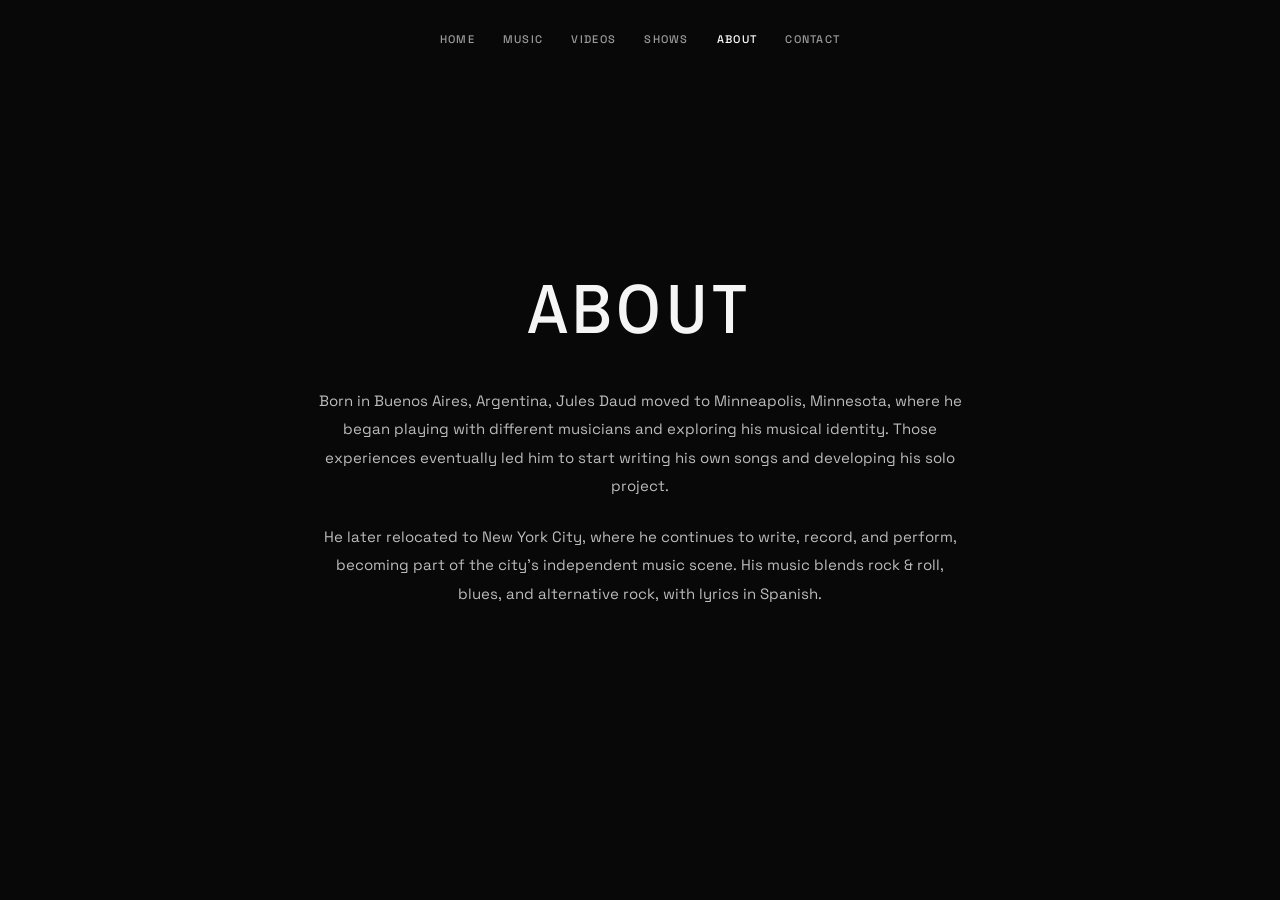
<file: Website/about.html>
<!DOCTYPE html>
<html lang="en">
<head>
  <meta charset="UTF-8">
  <meta name="viewport"
        content="width=device-width, initial-scale=1.0">

  <title>About | Jules Daud</title>
  <link rel="stylesheet" href="style.css">

  <style>
    .about-page {
      min-height: calc(100dvh - 85px);
      width: 100%;
      display: flex;
      justify-content: center;
      align-items: center;
      padding: 50px 25px 90px;
    }

    .about-content {
      width: 100%;
      max-width: 650px;
      margin: 0 auto;
      text-align: center;
    }

    .about-content h1 {
      font-family: 'Archivo Narrow', sans-serif;
      font-size: clamp(48px, 6vw, 70px);
      font-weight: 500;
      letter-spacing: 5px;
      margin-bottom: 32px;
    }

    .about-content p {
      font-family: 'Space Grotesk', sans-serif;
      font-size: 15px;
      line-height: 1.9;
      color: #bcbcbc;
      margin-bottom: 22px;
    }

    @media (max-width: 700px) {
      .about-page {
        padding: 40px 22px 70px;
      }

      .about-content p {
        font-size: 14px;
        line-height: 1.8;
      }
    }
  </style>
</head>

<body>

  <header class="header">
    <nav class="menu">
      <a href="index.html">HOME</a>
      <a href="music.html">MUSIC</a>
      <a href="videos.html">VIDEOS</a>
      <a href="shows.html">SHOWS</a>
      <a href="about.html" class="active">ABOUT</a>
      <a href="contact.html">CONTACT</a>
    </nav>
  </header>

  <main class="about-page">

    <div class="about-content">

      <h1>ABOUT</h1>

      <p>
        Born in Buenos Aires, Argentina, Jules Daud moved
        to Minneapolis, Minnesota, where he began playing
        with different musicians and exploring his musical
        identity. Those experiences eventually led him to
        start writing his own songs and developing his
        solo project.
      </p>

      <p>
        He later relocated to New York City, where he
        continues to write, record, and perform, becoming
        part of the city's independent music scene.
        His music blends rock & roll, blues, and
        alternative rock, with lyrics in Spanish.
      </p>

    </div>

  </main>

</body>
</html>
</file>
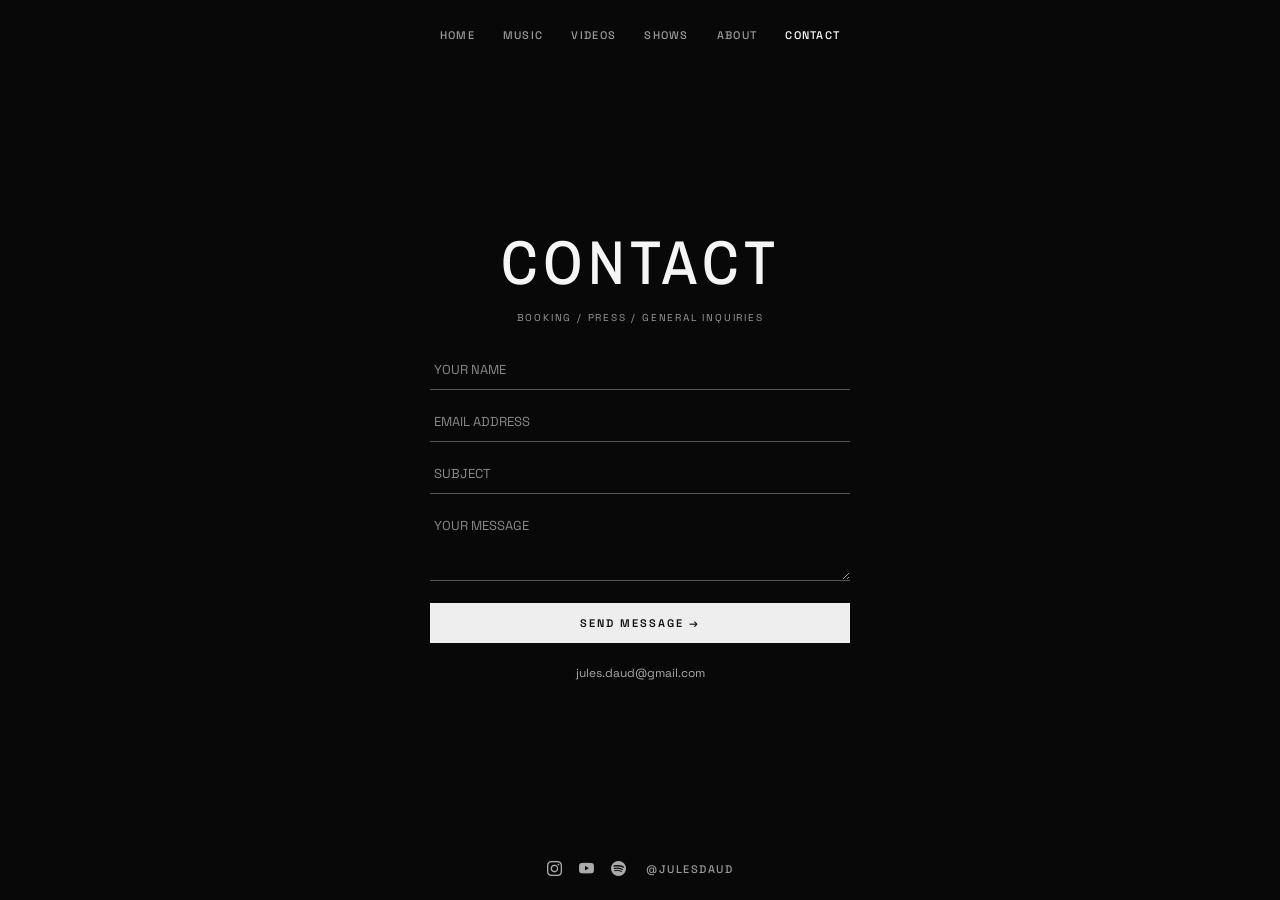
<file: Website/contact.html>
<!DOCTYPE html>
<html lang="en">

<head>
  <meta charset="UTF-8">
  <meta name="viewport"
        content="width=device-width, initial-scale=1.0">

  <title>Contact | Jules Daud</title>

  <link rel="stylesheet" href="style.css">

  <link rel="stylesheet"
    href="https://cdn.jsdelivr.net/npm/bootstrap-icons@1.11.3/font/bootstrap-icons.min.css">

  <style>

    /* GENERAL LAYOUT */

    html, body {
      margin: 0;
      min-height: 100%;
    }

    body {
      min-height: 100vh;
      min-height: 100dvh;
      display: flex;
      flex-direction: column;
      background: #080808;
    }

    body .header {
      position: relative;
      flex-shrink: 0;
      width: 100%;
      padding: 28px 20px 10px;
    }

    /* CONTACT CENTER */

    .contact-page {
      flex: 1 0 auto;
      width: 100%;
      min-height: 0;
      display: flex;
      justify-content: center;
      align-items: center;
      padding: 25px 20px 35px;
    }

    .contact-content {
      width: 100%;
      max-width: 420px;
      margin: 0 auto;
      text-align: center;
    }

    .contact-content h1 {
      font-family: 'Archivo Narrow', sans-serif;
      font-size: clamp(46px, 5vw, 62px);
      font-weight: 500;
      letter-spacing: 5px;
      margin-bottom: 8px;
    }

    .contact-subtitle {
      color: #999;
      font-size: 10px;
      letter-spacing: 1.8px;
      margin-bottom: 26px;
    }

    /* FORM */

    .contact-form {
      display: flex;
      flex-direction: column;
      gap: 12px;
      text-align: left;
    }

    .contact-form input,
    .contact-form textarea {
      width: 100%;
      background: transparent;
      border: none;
      border-bottom: 1px solid #555;
      border-radius: 0;
      padding: 11px 4px;
      color: #fff;
      font: 13px 'Space Grotesk', sans-serif;
      outline: none;
    }

    .contact-form input:focus,
    .contact-form textarea:focus {
      border-bottom-color: #fff;
    }

    .contact-form textarea {
      min-height: 75px;
      resize: vertical;
    }

    .contact-form input::placeholder,
    .contact-form textarea::placeholder {
      color: #888;
    }

    .contact-form button {
      margin-top: 10px;
      padding: 13px;
      border: none;
      background: #eee;
      color: #111;
      cursor: pointer;
      font: 600 11px 'Space Grotesk', sans-serif;
      letter-spacing: 2px;
      transition: background 0.2s;
    }

    .contact-form button:hover {
      background: #bbb;
    }

    .contact-email {
      display: inline-block;
      margin-top: 22px;
      color: #aaa;
      font-size: 12px;
      text-decoration: none;
    }

    .contact-email:hover {
      color: #fff;
    }

    /* FOOTER - SAME AS INDEX */

    body .site-footer {
      width: 100%;
      margin: 0 auto;
      padding: 0 20px 22px;
      text-align: center;
      flex-shrink: 0;
    }

    .footer-content {
      display: flex;
      justify-content: center;
      align-items: center;
      gap: 20px;
    }

    .footer-socials {
      display: flex;
      justify-content: center;
      align-items: center;
      gap: 17px;
    }

    .footer-socials a {
      display: inline-flex;
      align-items: center;
      color: #aaa;
      font-size: 15px;
      transition: color 0.2s;
    }

    .footer-socials a:hover {
      color: #fff;
    }

    .footer-handle {
      margin: 0 !important;
      font-family: 'Space Grotesk', sans-serif;
      font-size: 11px;
      font-weight: 500;
      letter-spacing: 1.5px;
      color: #999;
      white-space: nowrap;
    }

    /* MOBILE */

    @media (max-width: 700px) {

      body .header {
        padding: 22px 12px 8px;
      }

      .contact-page {
        padding: 25px 20px 30px;
      }

      .contact-content h1 {
        font-size: 50px;
      }

      .contact-form {
        gap: 10px;
      }

      body .site-footer {
        padding-bottom: 18px;
      }

      .footer-content {
        gap: 15px;
      }

      .footer-socials {
        gap: 14px;
      }

      .footer-socials a {
        font-size: 14px;
      }

      .footer-handle {
        font-size: 10px;
      }
    }

    @media (min-height: 700px) and (min-width: 701px) {
      body {
        height: 100dvh;
        overflow: hidden;
      }

      .contact-page {
        flex: 1 1 auto;
      }
    }

  </style>

</head>

<body>

  <!-- MENU -->
  <header class="header">
    <nav class="menu" aria-label="Main navigation">
      <a href="index.html">HOME</a>
      <a href="music.html">MUSIC</a>
      <a href="videos.html">VIDEOS</a>
      <a href="shows.html">SHOWS</a>
      <a href="about.html">ABOUT</a>
      <a href="contact.html" class="active">CONTACT</a>
    </nav>
  </header>

  <!-- CONTACT -->
  <main class="contact-page">

    <div class="contact-content">

      <h1>CONTACT</h1>

      <p class="contact-subtitle">
        BOOKING / PRESS / GENERAL INQUIRIES
      </p>

      <form class="contact-form" id="contact-form">

        <input
          type="text"
          name="name"
          placeholder="YOUR NAME"
          autocomplete="name"
          required>

        <input
          type="email"
          name="email"
          placeholder="EMAIL ADDRESS"
          autocomplete="email"
          required>

        <input
          type="text"
          name="subject"
          placeholder="SUBJECT"
          required>

        <textarea
          name="message"
          placeholder="YOUR MESSAGE"
          required></textarea>

        <button type="submit">
          SEND MESSAGE →
        </button>

      </form>

      <a class="contact-email"
         href="mailto:jules.daud@gmail.com">
        jules.daud@gmail.com
      </a>

    </div>

  </main>

  <!-- FOOTER -->
  <footer class="site-footer">

    <div class="footer-content">

      <div class="footer-socials">

        <a href="https://www.instagram.com/julesdaud/"
           target="_blank"
           rel="noopener noreferrer"
           aria-label="Instagram">
          <i class="bi bi-instagram"></i>
        </a>

        <a href="https://www.youtube.com/channel/UCAIjXxr15PL6oAWZt9w_MTg"
           target="_blank"
           rel="noopener noreferrer"
           aria-label="YouTube">
          <i class="bi bi-youtube"></i>
        </a>

        <a href="https://open.spotify.com/artist/1tNRwa7nMv1Mn95KSxdQKI"
           target="_blank"
           rel="noopener noreferrer"
           aria-label="Spotify">
          <i class="bi bi-spotify"></i>
        </a>

      </div>

      <p class="footer-handle">@JULESDAUD</p>

    </div>

  </footer>

  <!-- CONTACT EMAIL SCRIPT -->
  <script>
    document.getElementById('contact-form')
      .addEventListener('submit', function(event) {

        event.preventDefault();

        const form = event.currentTarget;

        const name =
          form.elements.namedItem('name').value;

        const email =
          form.elements.namedItem('email').value;

        const subject =
          form.elements.namedItem('subject').value;

        const message =
          form.elements.namedItem('message').value;

        const body =
          `Name: ${name}\n` +
          `Email: ${email}\n\n` +
          `${message}`;

        window.location.href =
          'mailto:jules.daud@gmail.com' +
          '?subject=' + encodeURIComponent(subject) +
          '&body=' + encodeURIComponent(body);

      });
  </script>

</body>
</html>
</file>
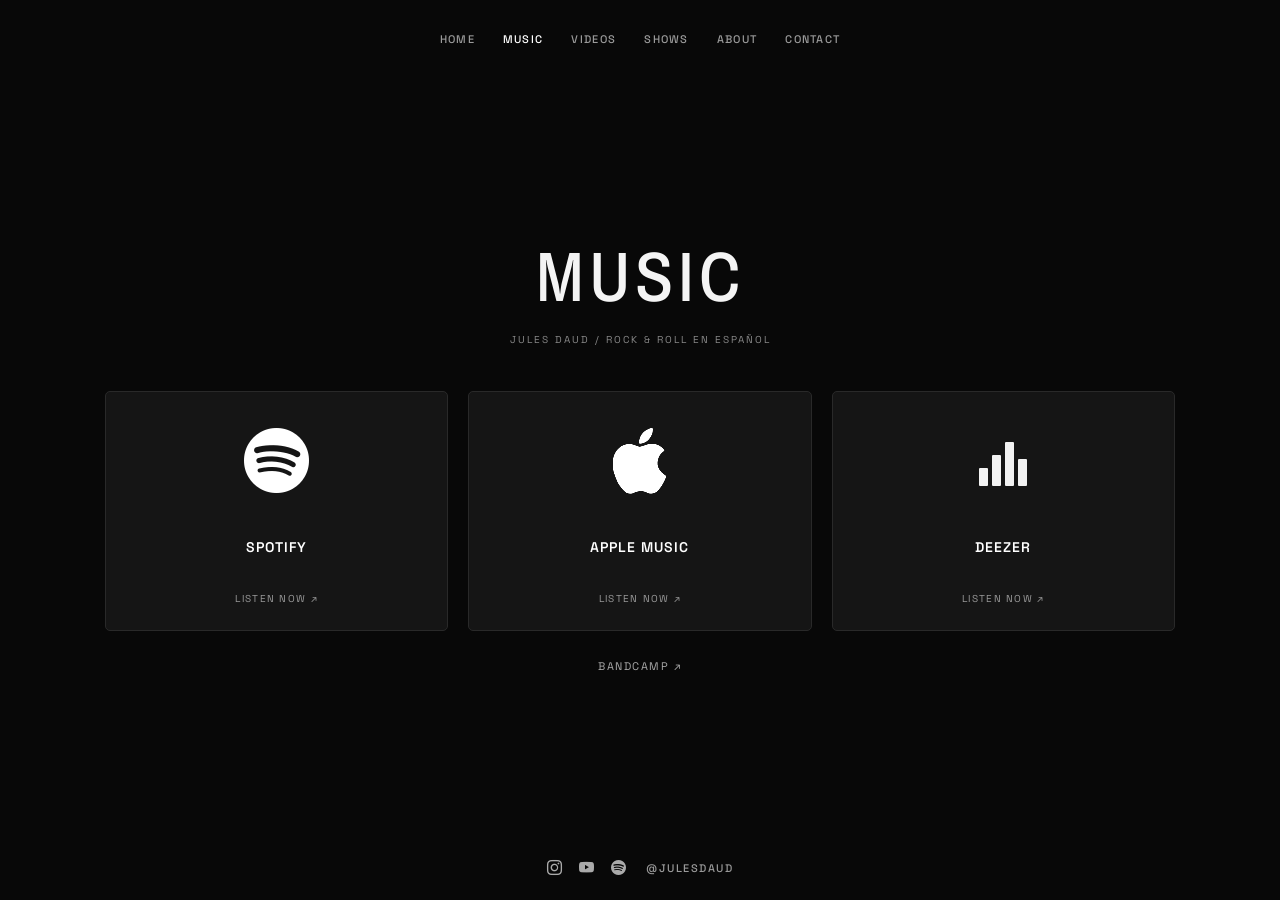
<file: Website/music.html>
<!DOCTYPE html>
<html lang="en">
<head>
  <meta charset="UTF-8">
  <meta name="viewport" content="width=device-width, initial-scale=1.0">
  <title>Music | Jules Daud</title>

  <link rel="stylesheet" href="style.css">
  <link rel="stylesheet"
    href="https://cdn.jsdelivr.net/npm/bootstrap-icons@1.11.3/font/bootstrap-icons.min.css">

  <style>
    body {
      background: #080808;
      color: #f4f4f4;
      min-height: 100dvh;
      display: flex;
      flex-direction: column;
    }

    body .header {
      position: relative;
      flex-shrink: 0;
    }

    .music-layout {
      flex: 1;
      width: 100%;
      max-width: 1120px;
      margin: 0 auto;
      padding: 45px 25px 60px;
      display: flex;
      flex-direction: column;
      justify-content: center;
      align-items: center;
    }

    .music-heading {
      text-align: center;
      margin-bottom: 45px;
    }

    .music-heading h1 {
      font-family: 'Archivo Narrow', sans-serif;
      font-size: clamp(50px, 6vw, 70px);
      font-weight: 500;
      letter-spacing: 5px;
    }

    .music-heading p {
      color: #888;
      font-size: 10px;
      letter-spacing: 2px;
      margin-top: 10px;
    }

    /* THREE PLATFORMS */

    .platform-grid {
      width: 100%;
      display: grid;
      grid-template-columns: repeat(3, minmax(0, 1fr));
      gap: 20px;
    }

    .platform-card {
      min-width: 0;
      height: 240px;
      border: 1px solid #292929;
      background: #151515;
      border-radius: 5px;
      text-decoration: none;
      color: #fff;

      display: flex;
      flex-direction: column;
      justify-content: space-between;
      align-items: center;
      padding: 30px 15px 25px;

      transition:
        background 0.25s ease,
        border-color 0.25s ease,
        transform 0.25s ease;
    }

    .platform-card:hover {
      background: #202020;
      border-color: #555;
      transform: translateY(-4px);
    }

    .platform-card .brand-symbol {
      height: 80px;
      display: flex;
      align-items: center;
      justify-content: center;
    }

    .platform-card .brand-symbol i {
      font-size: 65px;
      line-height: 1;
    }

    .platform-card .brand-name {
      font-family: 'Space Grotesk', sans-serif;
      font-size: 14px;
      font-weight: 600;
      letter-spacing: 1px;
    }

    .platform-card .brand-action {
      font-family: 'Space Grotesk', sans-serif;
      font-size: 10px;
      letter-spacing: 1.3px;
      color: #999;
    }

    /* DEEZER LOGO */

    .deezer-symbol {
      display: flex;
      align-items: flex-end;
      gap: 4px;
      height: 48px;
    }

    .deezer-symbol span {
      display: block;
      width: 9px;
      background: #f2f2f2;
      border-radius: 1px;
    }

    .deezer-symbol span:nth-child(1) {
      height: 18px;
    }

    .deezer-symbol span:nth-child(2) {
      height: 31px;
    }

    .deezer-symbol span:nth-child(3) {
      height: 44px;
    }

    .deezer-symbol span:nth-child(4) {
      height: 27px;
    }

    /* FEATURED SPOTIFY PLAYER */

    .featured-player {
      width: 100%;
      max-width: 650px;
      margin-top: 48px;
      text-align: center;
    }

    .featured-player h2 {
      font-family: 'Space Grotesk', sans-serif;
      font-size: 10px;
      font-weight: 500;
      letter-spacing: 2px;
      color: #999;
      margin-bottom: 18px;
    }

    .featured-player iframe {
      display: block;
      width: 100%;
      height: 152px;
      border: 0;
      border-radius: 12px;
    }

    .bandcamp-link {
      display: inline-block;
      margin-top: 28px;
      font-size: 11px;
      letter-spacing: 1.5px;
      color: #aaa;
      text-decoration: none;
    }

    .bandcamp-link:hover {
      color: #fff;
    }

    /* FOOTER */

    body .site-footer {
      width: 100%;
      padding: 0 20px 23px;
      flex-shrink: 0;
      text-align: center;
    }

    .footer-content,
    .footer-socials {
      display: flex;
      align-items: center;
      justify-content: center;
    }

    .footer-content {
      gap: 20px;
    }

    .footer-socials {
      gap: 17px;
    }

    .footer-socials a {
      display: inline-flex;
      color: #aaa;
      font-size: 15px;
      text-decoration: none;
    }

    .footer-socials a:hover {
      color: #fff;
    }

    .footer-handle {
      margin: 0 !important;
      color: #999;
      font-size: 11px;
      font-weight: 500;
      letter-spacing: 1.5px;
      white-space: nowrap;
    }

    /* MOBILE */

    @media (max-width: 700px) {
      .music-layout {
        padding: 35px 16px 55px;
      }

      .platform-grid {
        grid-template-columns: 1fr;
        max-width: 420px;
        gap: 14px;
      }

      .platform-card {
        height: 165px;
        padding: 18px;
      }

      .platform-card .brand-symbol {
        height: 50px;
      }

      .platform-card .brand-symbol i {
        font-size: 42px;
      }

      .deezer-symbol {
        transform: scale(0.75);
      }

      .featured-player {
        margin-top: 35px;
      }
    }
  </style>
</head>

<body>

  <!-- NAVIGATION -->
  <header class="header">
    <nav class="menu">
      <a href="index.html">HOME</a>
      <a href="music.html" class="active">MUSIC</a>
      <a href="videos.html">VIDEOS</a>
      <a href="shows.html">SHOWS</a>
      <a href="about.html">ABOUT</a>
      <a href="contact.html">CONTACT</a>
    </nav>
  </header>

  <main class="music-layout">

    <div class="music-heading">
      <h1>MUSIC</h1>
      <p>JULES DAUD / ROCK & ROLL EN ESPAÑOL</p>
    </div>

    <div class="platform-grid">

      <!-- SPOTIFY -->
      <a class="platform-card"
         href="https://open.spotify.com/artist/1tNRwa7nMv1Mn95KSxdQKI"
         target="_blank"
         rel="noopener noreferrer">

        <div class="brand-symbol">
          <i class="bi bi-spotify"></i>
        </div>

        <div class="brand-name">SPOTIFY</div>
        <div class="brand-action">LISTEN NOW ↗</div>
      </a>

      <!-- APPLE MUSIC -->
      <a class="platform-card"
         href="https://music.apple.com/us/artist/jules-daud/1490955083"
         target="_blank"
         rel="noopener noreferrer">

        <div class="brand-symbol">
          <i class="bi bi-apple"></i>
        </div>

        <div class="brand-name">APPLE MUSIC</div>
        <div class="brand-action">LISTEN NOW ↗</div>
      </a>

      <!-- DEEZER -->
      <a class="platform-card"
         href="https://www.deezer.com/en/artist/78353422"
         target="_blank"
         rel="noopener noreferrer">

        <div class="brand-symbol">
          <div class="deezer-symbol" aria-hidden="true">
            <span></span>
            <span></span>
            <span></span>
            <span></span>
          </div>
        </div>

        <div class="brand-name">DEEZER</div>
        <div class="brand-action">LISTEN NOW ↗</div>
      </a>

    </div>

   
    <a class="bandcamp-link"
       href="https://jules-daud.bandcamp.com/music"
       target="_blank"
       rel="noopener noreferrer">
      BANDCAMP ↗
    </a>

  </main>

  <!-- MINIMAL FOOTER -->
  <footer class="site-footer">
    <div class="footer-content">

      <div class="footer-socials">
        <a href="https://www.instagram.com/julesdaud/"
           target="_blank" rel="noopener noreferrer"
           aria-label="Instagram">
          <i class="bi bi-instagram"></i>
        </a>

        <a href="https://www.youtube.com/channel/UCAIjXxr15PL6oAWZt9w_MTg"
           target="_blank" rel="noopener noreferrer"
           aria-label="YouTube">
          <i class="bi bi-youtube"></i>
        </a>

        <a href="https://open.spotify.com/artist/1tNRwa7nMv1Mn95KSxdQKI"
           target="_blank" rel="noopener noreferrer"
           aria-label="Spotify">
          <i class="bi bi-spotify"></i>
        </a>
      </div>

      <p class="footer-handle">@JULESDAUD</p>

    </div>
  </footer>

</body>
</html>
</file>
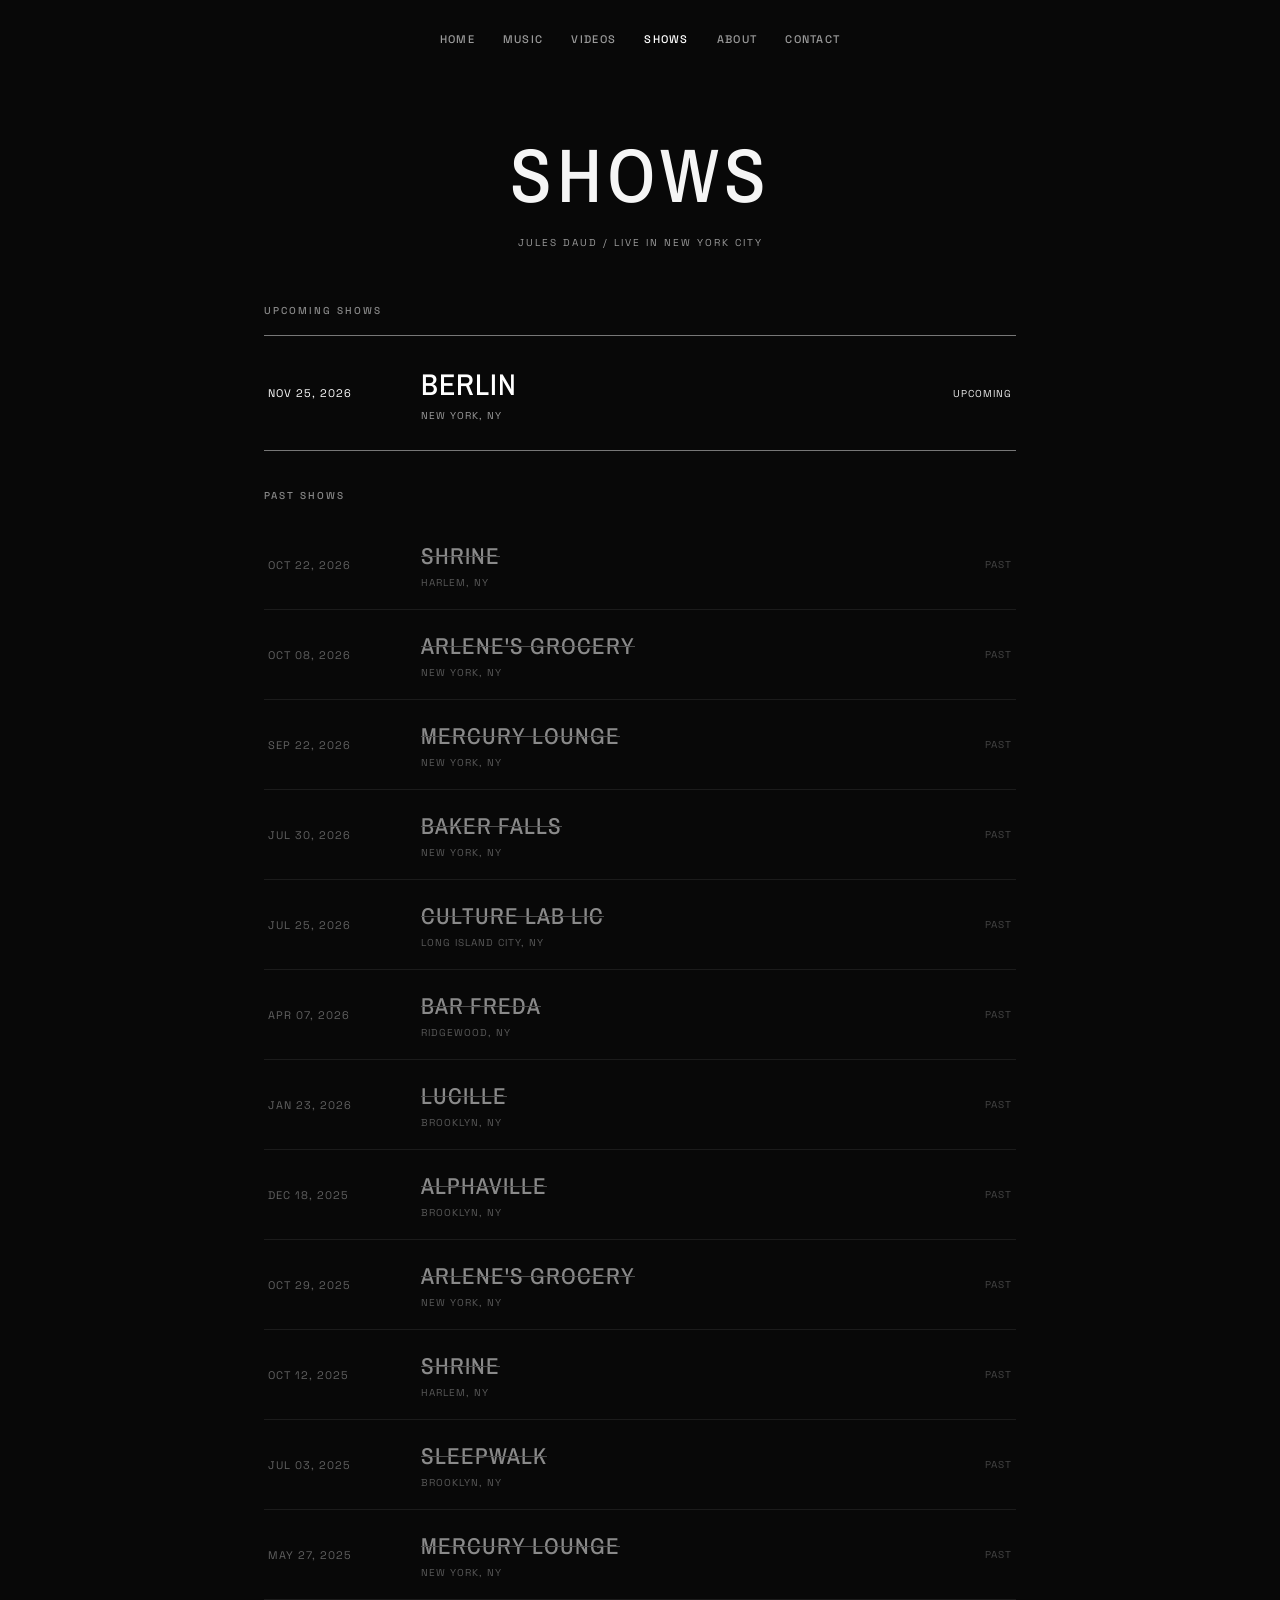
<file: Website/shows.html>
<!DOCTYPE html>
<html lang="en">
<head>
  <meta charset="UTF-8">
  <meta name="viewport"
        content="width=device-width, initial-scale=1.0">

  <title>Shows | Jules Daud</title>
  <link rel="stylesheet" href="style.css">

  <style>
    .shows-page {
      width: 100%;
      max-width: 800px;
      margin: 0 auto;
      padding: 65px 24px 110px;
    }

    .shows-heading {
      text-align: center;
      margin-bottom: 55px;
    }

    .shows-heading h1 {
      font-family: 'Archivo Narrow', sans-serif;
      font-size: clamp(52px, 7vw, 76px);
      font-weight: 500;
      letter-spacing: 5px;
    }

    .shows-heading p {
      margin-top: 10px;
      font-family: 'Space Grotesk', sans-serif;
      font-size: 10px;
      letter-spacing: 2px;
      color: #999;
    }

    .shows-section-title {
      margin: 38px 0 18px;
      font-family: 'Space Grotesk', sans-serif;
      font-size: 10px;
      font-weight: 500;
      letter-spacing: 2px;
      color: #888;
    }

    .show-row {
      display: grid;
      grid-template-columns: 135px 1fr 95px;
      gap: 18px;
      align-items: center;
      padding: 20px 4px;
      border-bottom: 1px solid #2b2b2b;
    }

    .show-date {
      font-family: 'Space Grotesk', sans-serif;
      font-size: 11px;
      letter-spacing: 1px;
      color: #aaa;
    }

    .show-venue {
      font-family: 'Archivo Narrow', sans-serif;
      font-size: 23px;
      font-weight: 500;
      letter-spacing: 1px;
    }

    .show-city {
      margin-top: 5px;
      font-family: 'Space Grotesk', sans-serif;
      font-size: 10px;
      letter-spacing: 1px;
      color: #999;
    }

    .show-status {
      text-align: right;
      font-family: 'Space Grotesk', sans-serif;
      font-size: 10px;
      letter-spacing: 1px;
    }

    /* UPCOMING */

    .show-upcoming {
      padding: 28px 4px;
      border-top: 1px solid #777;
      border-bottom: 1px solid #777;
    }

    .show-upcoming .show-date,
    .show-upcoming .show-venue {
      color: #fff;
    }

    .show-upcoming .show-venue {
      font-size: 30px;
    }

    .show-upcoming .show-status {
      color: #e8e8e8;
    }

    /* PAST SHOWS */

    .show-past {
      opacity: 0.55;
      transition: opacity 0.2s ease;
    }

    .show-past:hover {
      opacity: 0.9;
    }

    .show-past .show-venue {
      text-decoration: line-through;
      text-decoration-thickness: 1px;
      text-decoration-color: #888;
    }

    .show-past .show-status {
      color: #777;
    }

    @media (max-width: 700px) {
      .shows-page {
        padding: 45px 18px 80px;
      }

      .shows-heading {
        margin-bottom: 40px;
      }

      .show-row {
        grid-template-columns: 85px 1fr 48px;
        gap: 10px;
        padding: 18px 0;
      }

      .show-date {
        font-size: 9px;
      }

      .show-venue {
        font-size: 18px;
      }

      .show-upcoming .show-venue {
        font-size: 24px;
      }

      .show-city {
        font-size: 9px;
      }

      .show-status {
        font-size: 8px;
      }
    }
  </style>
</head>

<body>

  <header class="header">
    <nav class="menu">
      <a href="index.html">HOME</a>
      <a href="music.html">MUSIC</a>
      <a href="videos.html">VIDEOS</a>
      <a href="shows.html" class="active">SHOWS</a>
      <a href="about.html">ABOUT</a>
      <a href="contact.html">CONTACT</a>
    </nav>
  </header>

  <main class="shows-page">

    <div class="shows-heading">
      <h1>SHOWS</h1>
      <p>JULES DAUD / LIVE IN NEW YORK CITY</p>
    </div>

    <!-- UPCOMING SHOWS -->

    <h2 class="shows-section-title">UPCOMING SHOWS</h2>

    <div class="show-row show-upcoming">
      <div class="show-date">NOV 25, 2026</div>

      <div>
        <div class="show-venue">BERLIN</div>
        <div class="show-city">NEW YORK, NY</div>
      </div>

      <div class="show-status">UPCOMING</div>
    </div>

    <!-- PAST SHOWS -->

    <h2 class="shows-section-title">PAST SHOWS</h2>

    <div class="show-row show-past">
      <div class="show-date">OCT 22, 2026</div>
      <div>
        <div class="show-venue">SHRINE</div>
        <div class="show-city">HARLEM, NY</div>
      </div>
      <div class="show-status">PAST</div>
    </div>

    <div class="show-row show-past">
      <div class="show-date">OCT 08, 2026</div>
      <div>
        <div class="show-venue">ARLENE'S GROCERY</div>
        <div class="show-city">NEW YORK, NY</div>
      </div>
      <div class="show-status">PAST</div>
    </div>

    <div class="show-row show-past">
      <div class="show-date">SEP 22, 2026</div>
      <div>
        <div class="show-venue">MERCURY LOUNGE</div>
        <div class="show-city">NEW YORK, NY</div>
      </div>
      <div class="show-status">PAST</div>
    </div>

    <div class="show-row show-past">
      <div class="show-date">JUL 30, 2026</div>
      <div>
        <div class="show-venue">BAKER FALLS</div>
        <div class="show-city">NEW YORK, NY</div>
      </div>
      <div class="show-status">PAST</div>
    </div>

    <div class="show-row show-past">
      <div class="show-date">JUL 25, 2026</div>
      <div>
        <div class="show-venue">CULTURE LAB LIC</div>
        <div class="show-city">LONG ISLAND CITY, NY</div>
      </div>
      <div class="show-status">PAST</div>
    </div>

    <div class="show-row show-past">
      <div class="show-date">APR 07, 2026</div>
      <div>
        <div class="show-venue">BAR FREDA</div>
        <div class="show-city">RIDGEWOOD, NY</div>
      </div>
      <div class="show-status">PAST</div>
    </div>

    <div class="show-row show-past">
      <div class="show-date">JAN 23, 2026</div>
      <div>
        <div class="show-venue">LUCILLE</div>
        <div class="show-city">BROOKLYN, NY</div>
      </div>
      <div class="show-status">PAST</div>
    </div>

    <div class="show-row show-past">
      <div class="show-date">DEC 18, 2025</div>
      <div>
        <div class="show-venue">ALPHAVILLE</div>
        <div class="show-city">BROOKLYN, NY</div>
      </div>
      <div class="show-status">PAST</div>
    </div>

    <div class="show-row show-past">
      <div class="show-date">OCT 29, 2025</div>
      <div>
        <div class="show-venue">ARLENE'S GROCERY</div>
        <div class="show-city">NEW YORK, NY</div>
      </div>
      <div class="show-status">PAST</div>
    </div>

    <div class="show-row show-past">
      <div class="show-date">OCT 12, 2025</div>
      <div>
        <div class="show-venue">SHRINE</div>
        <div class="show-city">HARLEM, NY</div>
      </div>
      <div class="show-status">PAST</div>
    </div>

    <div class="show-row show-past">
      <div class="show-date">JUL 03, 2025</div>
      <div>
        <div class="show-venue">SLEEPWALK</div>
        <div class="show-city">BROOKLYN, NY</div>
      </div>
      <div class="show-status">PAST</div>
    </div>

    <div class="show-row show-past">
      <div class="show-date">MAY 27, 2025</div>
      <div>
        <div class="show-venue">MERCURY LOUNGE</div>
        <div class="show-city">NEW YORK, NY</div>
      </div>
      <div class="show-status">PAST</div>
    </div>

  </main>

</body>
</html>
</file>
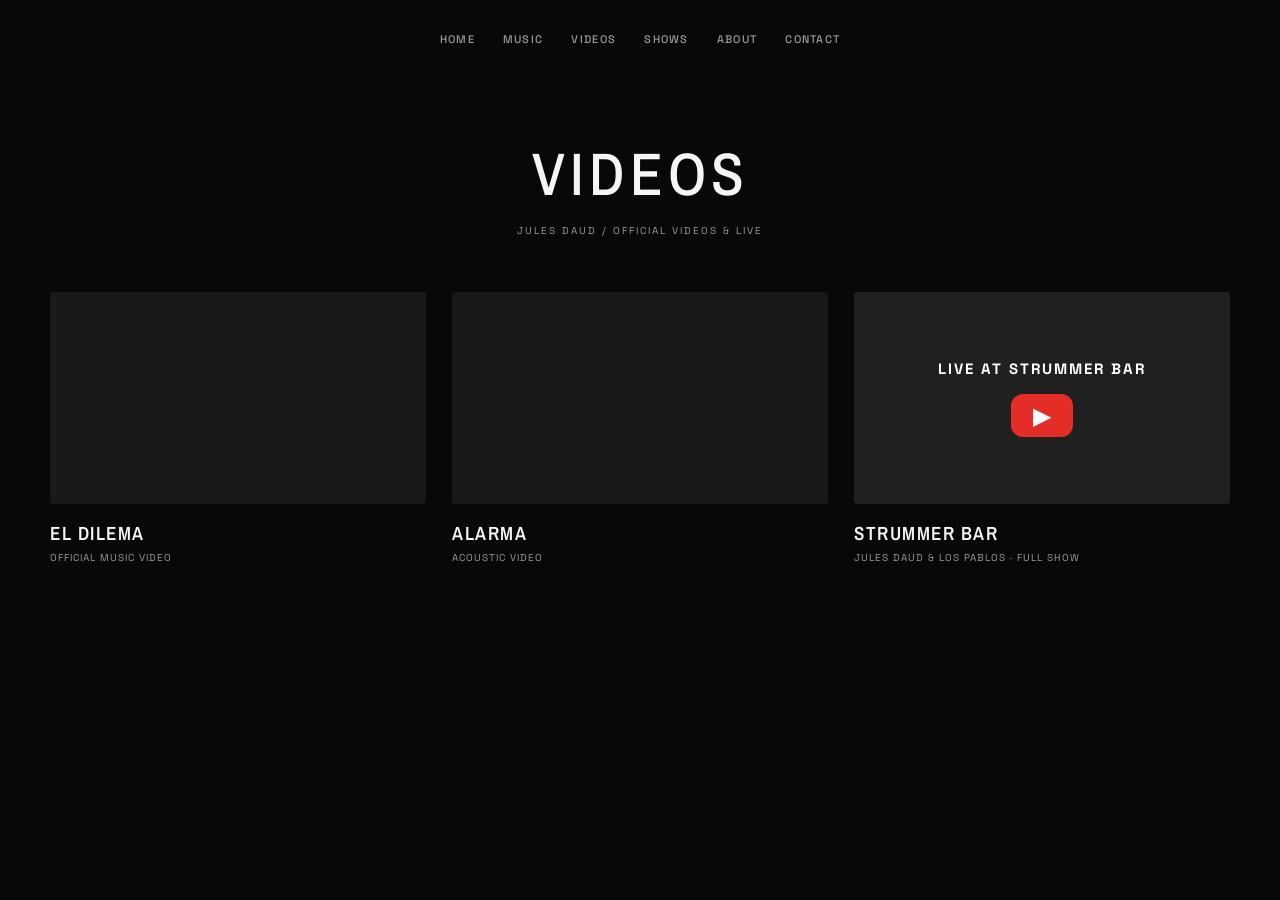
<file: Website/videos.html>
<!DOCTYPE html>
<html lang="en">
<head>
  <meta charset="UTF-8">
  <meta name="viewport"
        content="width=device-width, initial-scale=1.0">

  <title>Videos | Jules Daud</title>

  <link rel="stylesheet" href="style.css">

  <style>
    /* ESTILOS EXCLUSIVOS DE VIDEOS */
    <!-- FOOTER -->
<footer class="site-footer">

  <div class="footer-line"></div>

  <div class="footer-socials">

    <a href="https://www.instagram.com/julesdaud/"
       target="_blank"
       rel="noopener noreferrer"
       aria-label="Instagram">
      <i class="bi bi-instagram"></i>
    </a>

    <a href="https://www.youtube.com/channel/UCAIjXxr15PL6oAWZt9w_MTg"
       target="_blank"
       rel="noopener noreferrer"
       aria-label="YouTube">
      <i class="bi bi-youtube"></i>
    </a>

    <a href="https://open.spotify.com/artist/1tNRwa7nMv1Mn95KSxdQKI"
       target="_blank"
       rel="noopener noreferrer"
       aria-label="Spotify">
      <i class="bi bi-spotify"></i>
    </a>

  </div>

  <p>@julesdaud</p>

</footer>

    body {
      background: #080808;
      color: #f5f5f5;
      margin: 0;
    }

    .videos-layout {
      width: 100%;
      max-width: 1250px;
      margin: 0 auto;
      padding: 75px 35px 100px;
    }

    .videos-title {
      text-align: center;
      margin-bottom: 55px;
    }

    .videos-title h1 {
      font-family: "Archivo Narrow", sans-serif;
      font-size: 60px;
      font-weight: 500;
      letter-spacing: 5px;
      margin: 0;
    }

    .videos-title p {
      margin-top: 10px;
      color: #999;
      font-size: 10px;
      letter-spacing: 2px;
    }

    /* EXACTAMENTE TRES COLUMNAS */

    .video-row {
      display: grid;
      grid-template-columns: repeat(3, minmax(0, 1fr));
      gap: 26px;
      width: 100%;
      align-items: start;
    }

    .video-item {
      min-width: 0;
      width: 100%;
    }

    .video-screen {
      width: 100%;
      aspect-ratio: 16 / 9;
      overflow: hidden;
      background: #191919;
      border-radius: 4px;
    }

    .video-screen iframe {
      display: block;
      width: 100%;
      height: 100%;
      border: none;
    }

    .video-item h2 {
      font-family: "Archivo Narrow", sans-serif;
      font-size: 19px;
      font-weight: 600;
      letter-spacing: 1.5px;
      margin: 16px 0 5px;
    }

    .video-item p {
      font-size: 10px;
      letter-spacing: 1px;
      color: #999;
      margin: 0;
    }

    /* STRUMMER PREVIEW */

    .strummer-preview {
      display: flex;
      flex-direction: column;
      align-items: center;
      justify-content: center;
      gap: 16px;
      width: 100%;
      height: 100%;
      background: #202020;
      color: #fff;
      text-decoration: none;
      text-align: center;
    }

    .strummer-preview strong {
      font-size: 15px;
      letter-spacing: 2px;
    }

    .play-icon {
      background: #e52d27;
      color: white;
      width: 62px;
      height: 43px;
      border-radius: 12px;
      display: flex;
      align-items: center;
      justify-content: center;
      font-size: 24px;
    }

    .strummer-preview:hover {
      background: #303030;
    }

    /* MOBILE */

    @media (max-width: 700px) {
      .videos-layout {
        padding: 50px 20px 70px;
      }

      .videos-title h1 {
        font-size: 48px;
      }

      .video-row {
        grid-template-columns: 1fr;
        max-width: 450px;
        margin: 0 auto;
        gap: 38px;
      }
    }
  </style>

</head>

<body>

  <!-- MENU -->
  <header class="header">
    <nav class="menu">
      <a href="index.html">HOME</a>
      <a href="music.html">MUSIC</a>
      <a href="videos.html">VIDEOS</a>
      <a href="shows.html">SHOWS</a>
      <a href="about.html">ABOUT</a>
      <a href="contact.html">CONTACT</a>
    </nav>
  </header>

  <main class="videos-layout">

    <div class="videos-title">
      <h1>VIDEOS</h1>
      <p>JULES DAUD / OFFICIAL VIDEOS & LIVE</p>
    </div>

    <div class="video-row">

      <!-- VIDEO 1 -->
      <article class="video-item">

        <div class="video-screen">
          <iframe
            src="https://www.youtube-nocookie.com/embed/mZn-VbegCI4"
            title="Jules Daud - El Dilema"
            allow="accelerometer; autoplay; clipboard-write; encrypted-media; gyroscope; picture-in-picture"
            allowfullscreen>
          </iframe>
        </div>

        <h2>EL DILEMA</h2>
        <p>OFFICIAL MUSIC VIDEO</p>

      </article>

      <!-- VIDEO 2 -->
      <article class="video-item">

        <div class="video-screen">
          <iframe
            src="https://www.youtube-nocookie.com/embed/srxbevxEURk"
            title="Jules Daud - Alarma"
            allow="accelerometer; autoplay; clipboard-write; encrypted-media; gyroscope; picture-in-picture"
            allowfullscreen>
          </iframe>
        </div>

        <h2>ALARMA</h2>
        <p>ACOUSTIC VIDEO</p>

      </article>

      <!-- VIDEO 3 -->
      <article class="video-item">

        <div class="video-screen">
          <a
            class="strummer-preview"
            href="https://www.youtube.com/channel/UCAIjXxr15PL6oAWZt9w_MTg"
            target="_blank"
            rel="noopener noreferrer"
          >
            <strong>LIVE AT STRUMMER BAR</strong>
            <div class="play-icon">▶</div>
          </a>
        </div>

        <h2>STRUMMER BAR</h2>
        <p>JULES DAUD & LOS PABLOS · FULL SHOW</p>

      </article>

    </div>

  </main>

</body>
</html>
</file>
<file: Website/style.css>
@import url('https://fonts.googleapis.com/css2?family=Archivo+Narrow:wght@400;500;600;700&family=Space+Grotesk:wght@400;500;600&display=swap');

/* GLOBAL */

* {
  box-sizing: border-box;
  margin: 0;
  padding: 0;
}

html {
  scroll-behavior: smooth;
}

body {
  min-height: 100vh;
  background: #080808;
  color: #f5f5f5;
  font-family: 'Space Grotesk', sans-serif;
}

a {
  color: inherit;
  text-decoration: none;
}

/* TOP MENU */

.header {
  width: 100%;
  position: relative;
  z-index: 10;
  padding: 32px 20px 12px;
}

.menu {
  display: flex;
  justify-content: center;
  align-items: center;
  flex-wrap: wrap;
  gap: 28px;
}

.menu a {
  font-size: 11px;
  font-weight: 500;
  letter-spacing: 1.3px;
  color: #9a9a9a;
  transition: color 0.2s ease;
}

.menu a:hover,
.menu a.active {
  color: #fff;
}

/* HOME - BIG CENTER LOGO */

body:has(.home) .header {
  position: absolute;
  top: 0;
  left: 0;
}

.home {
  width: 100%;
  height: 100vh;
  height: 100dvh;
  display: flex;
  align-items: center;
  justify-content: center;
  padding: 105px 25px 25px;
  overflow: hidden;
}

.main-logo {
  display: block;
  width: 750px;
  max-width: 90%;
  max-height: 80%;
  height: auto;
  object-fit: contain;
}

/* SHARED PAGE LAYOUT */

.page-container {
  width: 100%;
  max-width: 1040px;
  margin: 0 auto;
  padding: 55px 25px 100px;
}

.page-heading {
  text-align: center;
  margin-bottom: 48px;
}

.page-heading h1 {
  font-family: 'Archivo Narrow', sans-serif;
  font-size: clamp(44px, 6vw, 70px);
  font-weight: 500;
  letter-spacing: 4px;
  line-height: 1.1;
}

.page-heading p {
  margin-top: 12px;
  font-size: 10px;
  font-weight: 400;
  letter-spacing: 1.4px;
  color: #888;
}

/* MUSIC - TWO COLUMNS */

.music-grid {
  width: 100%;
  max-width: 820px;
  margin: 0 auto;

  display: grid;
  grid-template-columns: repeat(2, minmax(0, 1fr));
  gap: 24px;
  align-items: start;
}

.music-card {
  min-width: 0;
  padding: 16px;
  background: #151515;
  border: 1px solid #252525;
  border-radius: 7px;
}

.music-card h2 {
  font-family: 'Archivo Narrow', sans-serif;
  font-size: 16px;
  font-weight: 500;
  letter-spacing: 2px;
  margin-bottom: 14px;
}

.music-card iframe {
  display: block;
  width: 100%;
  border: 0;
  border-radius: 5px;
  background: #222;
}

/* MUSIC LINKS - ONE LINE */

.platform-links {
  display: flex;
  justify-content: center;
  align-items: center;
  flex-wrap: wrap;
  gap: 28px;

  margin: 35px auto 0;
}

.platform-links a {
  display: inline-block;
  width: auto;
  font-size: 11px;
  font-weight: 500;
  letter-spacing: 1px;
  color: #aaa;
  border-bottom: 1px solid transparent;
  padding: 4px 0;
  transition: 0.2s ease;
}

.platform-links a:hover {
  color: #fff;
  border-bottom-color: #fff;
}

/* VIDEOS - GRID */

.videos-grid {
  width: 100%;
  max-width: 880px;
  margin: 0 auto;

  display: grid;
  grid-template-columns: repeat(2, minmax(0, 1fr));
  gap: 40px 24px;
}

.video-card {
  min-width: 0;
}

.video-frame {
  width: 100%;
  aspect-ratio: 16 / 9;
  overflow: hidden;
  border-radius: 5px;
  background: #191919;
}

.video-frame iframe {
  display: block;
  width: 100%;
  height: 100%;
  border: 0;
}

.video-card h2 {
  font-family: 'Archivo Narrow', sans-serif;
  font-size: 19px;
  font-weight: 500;
  letter-spacing: 1px;
  margin-top: 15px;
}

.video-card p {
  margin-top: 5px;
  font-size: 10px;
  letter-spacing: 1px;
  color: #888;
}

/* STRUMMER BAR */

.video-featured {
  grid-column: 1 / -1;
  width: 100%;
  max-width: 520px;
  margin: 0 auto;
}

.strummer-card {
  width: 100%;
  aspect-ratio: 16 / 9;
  background: #191919;
  border: 1px solid #303030;
  border-radius: 5px;

  display: flex;
  flex-direction: column;
  align-items: center;
  justify-content: center;
  gap: 12px;
  text-align: center;
  padding: 20px;
  transition: background 0.2s ease;
}

.strummer-card:hover {
  background: #252525;
}

.strummer-card span {
  font-family: 'Archivo Narrow', sans-serif;
  font-size: clamp(20px, 3vw, 30px);
  letter-spacing: 2px;
}

.strummer-card small {
  font-size: 10px;
  letter-spacing: 1px;
  color: #aaa;
}

/* ABOUT, SHOWS, CONTACT */

.subpage {
  width: 100%;
  max-width: 850px;
  min-height: 75vh;
  margin: 0 auto;
  padding: 100px 25px;
  text-align: center;
}

.subpage h1 {
  font-family: 'Archivo Narrow', sans-serif;
  font-size: clamp(48px, 7vw, 80px);
  font-weight: 500;
  letter-spacing: 4px;
  margin-bottom: 25px;
}

.subpage p {
  font-size: 15px;
  line-height: 1.8;
  margin-bottom: 15px;
}

/* MOBILE */

@media (max-width: 700px) {

  .header {
    padding: 25px 12px 10px;
  }

  .menu {
    gap: 12px 18px;
  }

  .menu a {
    font-size: 10px;
  }

  .home {
    padding: 120px 20px 30px;
  }

  .main-logo {
    max-width: 95%;
  }

  .page-container {
    padding: 45px 16px 75px;
  }

  .page-heading {
    margin-bottom: 32px;
  }

  .page-heading h1 {
    font-size: 52px;
  }

  .music-grid,
  .videos-grid {
    grid-template-columns: 1fr;
    max-width: 420px;
    gap: 25px;
  }

  .video-featured {
    grid-column: auto;
  }

  .platform-links {
    gap: 14px 20px;
  }

  .platform-links a {
    font-size: 10px;
  }
}

/* VIDEOS - THREE EQUAL COLUMNS */

.videos-page,
.page-container:has(.videos-grid) {
  width: 100%;
  max-width: 1200px;
  margin: 0 auto;
  padding: 55px 30px 90px;
}

.videos-grid {
  display: grid !important;
  grid-template-columns: repeat(3, minmax(0, 1fr)) !important;
  gap: 22px !important;
  align-items: start;
  width: 100%;
  max-width: 1100px;
  margin: 0 auto;
}

.videos-grid .video-card,
.videos-grid .video-featured {
  grid-column: auto !important;
  width: 100%;
  max-width: none;
  min-width: 0;
  margin: 0;
}

.video-frame,
.strummer-card {
  width: 100%;
  aspect-ratio: 16 / 9;
  border-radius: 4px;
  overflow: hidden;
}

.video-frame iframe {
  display: block;
  width: 100%;
  height: 100%;
  border: 0;
}

.video-card h2 {
  font-size: 16px;
  margin-top: 12px;
}

.video-card p {
  font-size: 10px;
  margin-top: 5px;
}

/* MOBILE */

@media (max-width: 700px) {
  .videos-grid {
    grid-template-columns: 1fr !important;
    max-width: 420px;
  }
}
</file>
